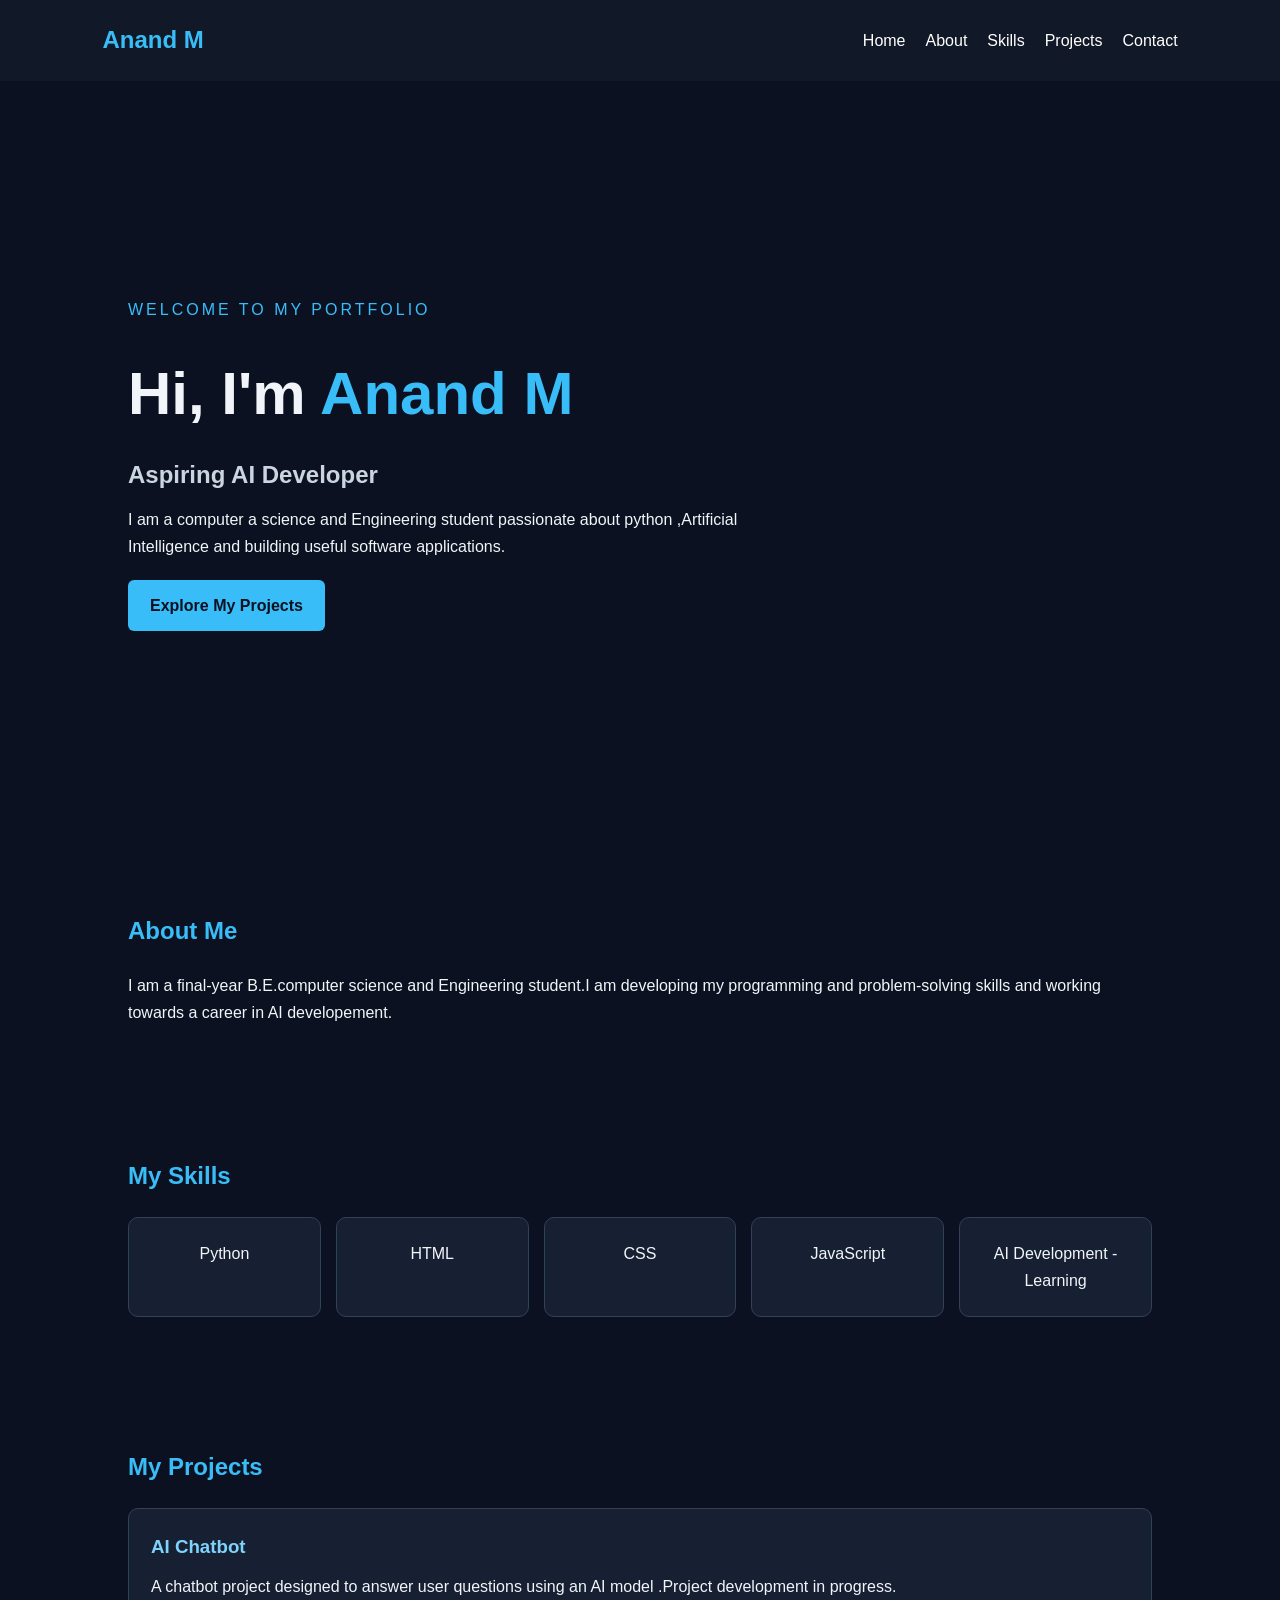
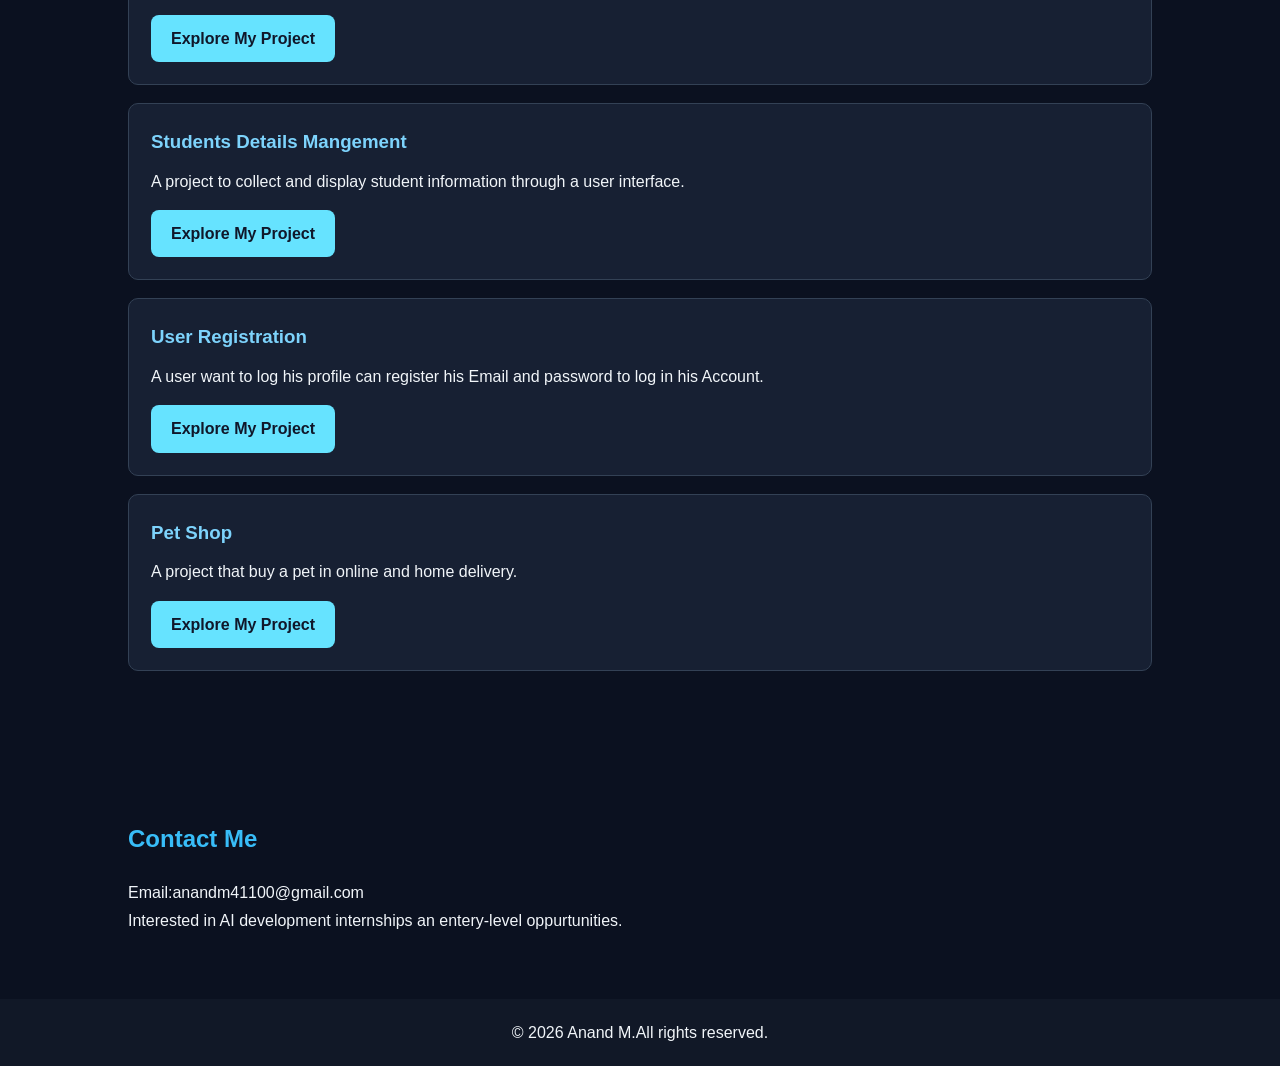
<file: index.html>
<!DOCTYPE html>
<html lang="en">
<head>
    <meta charset="UTF-8">
    <meta name="viewport" content="width=device-width, initial-scale=1.0">
    <title>ANAND M |AI Developer Portfolio</title>
    <link rel="stylesheet" href="style.css">
</head>
<body>
    <header>
        <nav>
            <h2 class="logo">Anand M</h2>
            <ul>
                <li><a href="#home">Home</a></li>
                <li><a href="#about">About</a></li>
                <li><a href="#skills">Skills</a></li>
                <li><a href="#projects">Projects</a></li>
                <li><a href="#contact">Contact</a></li>
            </ul>
        </nav>
    </header>
    <section id="home" class="hero">
        <p class="welcome">WELCOME TO MY PORTFOLIO</p>
        <h1>Hi, I'm <span>Anand M</span></h1>
        <h2>Aspiring AI Developer</h2>
        <p>
          I am a computer a science and Engineering student
          passionate about python ,Artificial Intelligence
          and building useful software applications.
        </p>
        <a href="#projects" class="button">Explore My Projects</a>
    </section>
    <section id="about">
        <h2>About Me</h2>
        <p>
            I am a final-year B.E.computer science and Engineering
            student.I am developing my programming and problem-solving 
            skills and working towards a career in AI developement.
        </p>
    </section>
 <section id ="skills">
    <h2>My Skills</h2>
    <div class="cards">
       <div class="card">Python</div>
       <div class="card">HTML</div>
       <div class="card">CSS</div>
       <div class="card">JavaScript</div>
       <div class="card">AI Development - Learning</div>
    </div>
 </section>   

 <section id="projects">
    <h2>My Projects</h2>

        <div class="project">
           <h3>AI Chatbot</h3>
            <p>
                A chatbot project designed to answer user questions
                 using an AI model .Project development in progress.
            </p>
            <a href="#contact" class="project-btn">Explore My Project</a>
        </div>

        <div class="project">
            <h3>Students Details Mangement</h3>
            <p>
                A project to collect and display student
                information through a user interface.
            </p> 
            <a href="#contact" class="project-btn">Explore My Project</a>
        </div>
        <div class="project">
            <h3>User Registration</h3>
            <p>
                A user want to log his profile can register his 
                Email and password to log in his Account.
            </p>
            <a href="#contact" class="project-btn">Explore My Project</a>
        </div>
 
        <div class="project">
            <h3>Pet Shop</h3>
            <p>
                A project that buy a pet in online 
                and home delivery.
            </p>
            <a href="#contact" class="project-btn">Explore My Project</a>
        </div>
 </section>
        <section id="contact">
            <h2>Contact Me</h2>
            <p>Email:anandm41100@gmail.com</p>
            <p>Interested in AI development internships an entery-level oppurtunities.</p>
        </section>
        <footer>
            <p>&copy; 2026 Anand M.All rights reserved.</p>
        </footer>
        <script src="script.js"></script>
</body>
</html>
</file>
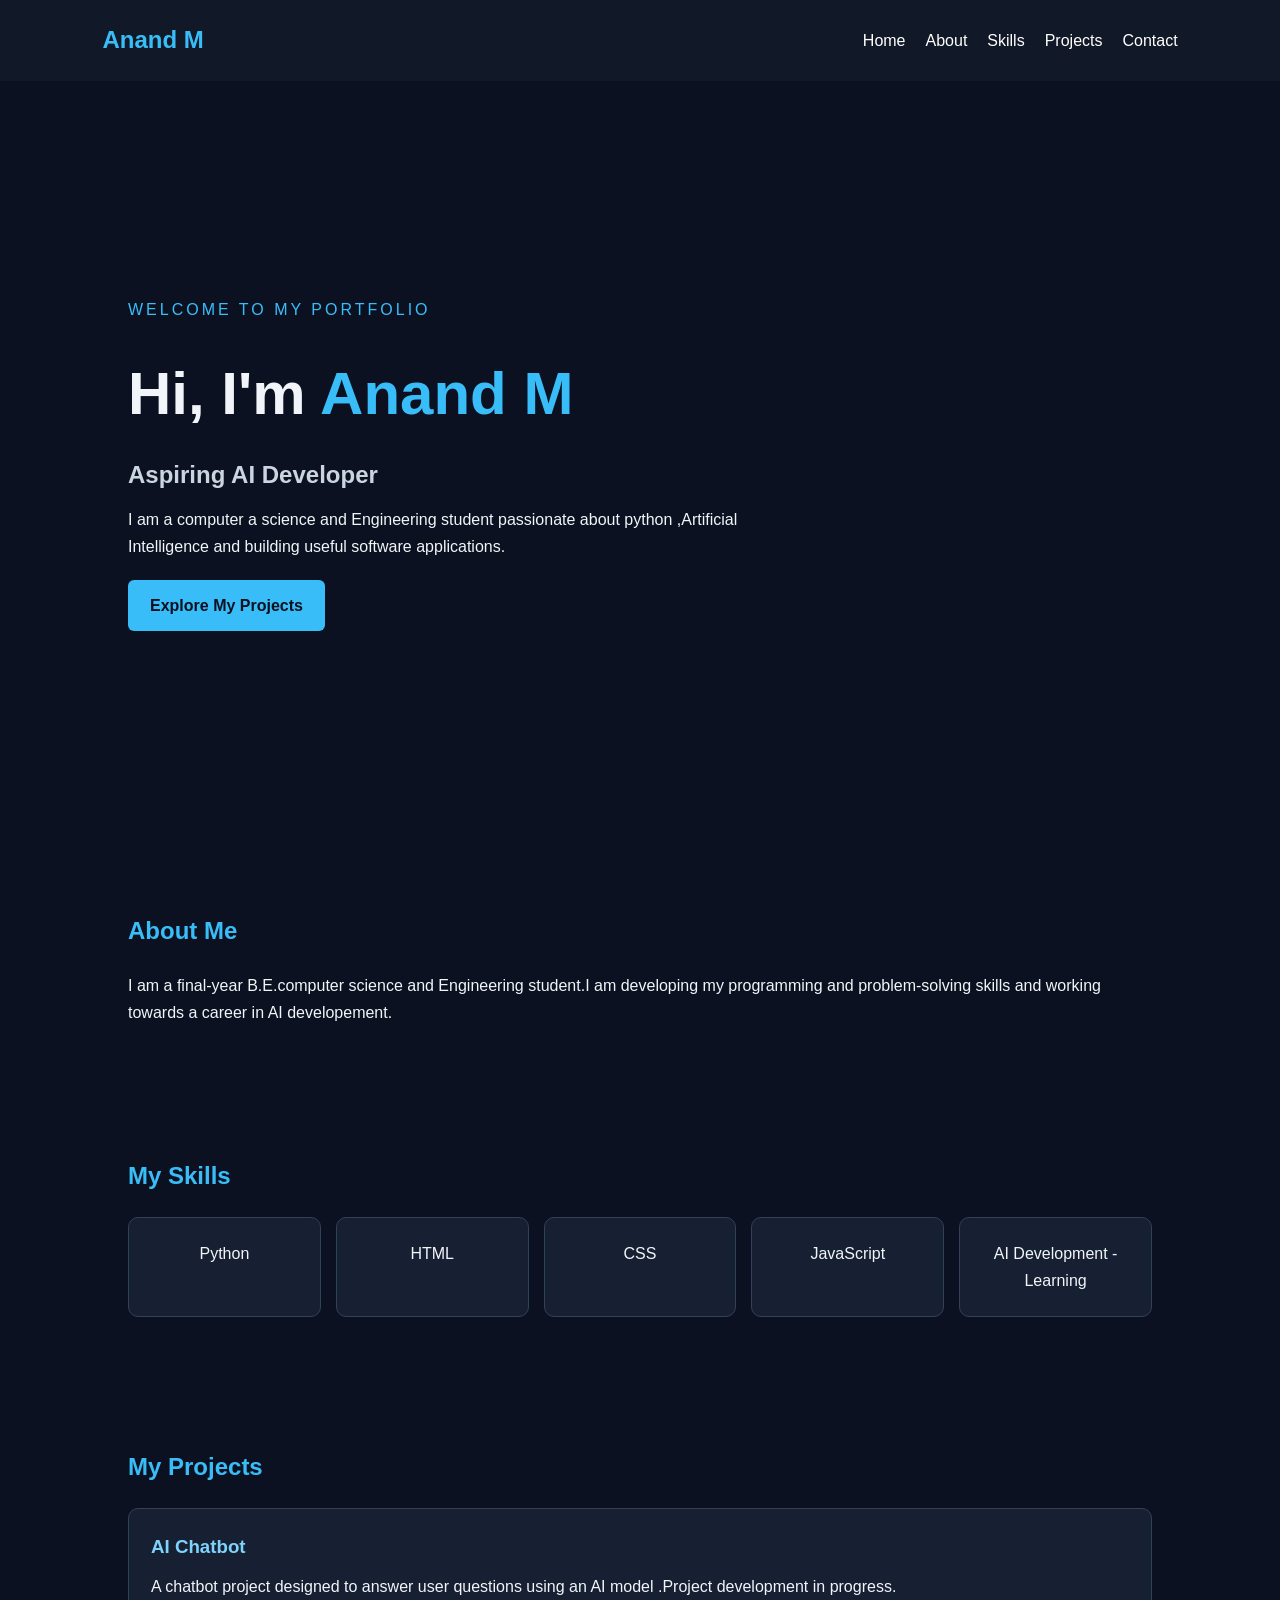
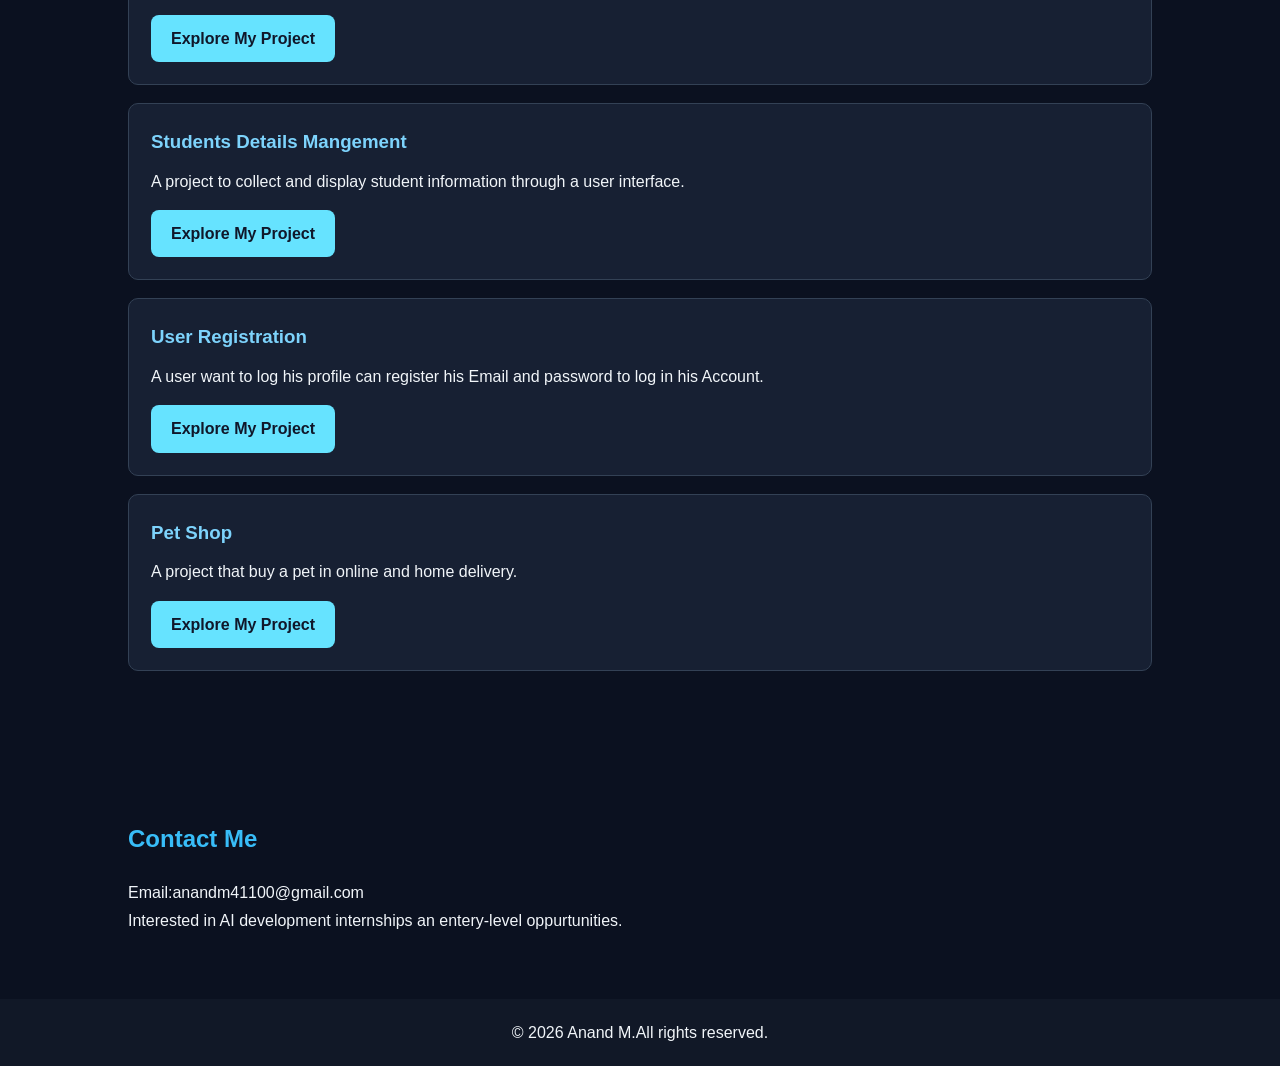
<file: Vel - Copy.html>
<!DOCTYPE html>
<html lang="en">
<head>
    <meta charset="UTF-8">
    <meta name="viewport" content="width=device-width, initial-scale=1.0">
    <title>ANAND M |AI Developer Portfolio</title>
    <link rel="stylesheet" href="style.css">
</head>
<body>
    <header>
        <nav>
            <h2 class="logo">Anand M</h2>
            <ul>
                <li><a href="#home">Home</a></li>
                <li><a href="#about">About</a></li>
                <li><a href="#skills">Skills</a></li>
                <li><a href="#projects">Projects</a></li>
                <li><a href="#contact">Contact</a></li>
            </ul>
        </nav>
    </header>
    <section id="home" class="hero">
        <p class="welcome">WELCOME TO MY PORTFOLIO</p>
        <h1>Hi, I'm <span>Anand M</span></h1>
        <h2>Aspiring AI Developer</h2>
        <p>
          I am a computer a science and Engineering student
          passionate about python ,Artificial Intelligence
          and building useful software applications.
        </p>
        <a href="#projects" class="button">Explore My Projects</a>
    </section>
    <section id="about">
        <h2>About Me</h2>
        <p>
            I am a final-year B.E.computer science and Engineering
            student.I am developing my programming and problem-solving 
            skills and working towards a career in AI developement.
        </p>
    </section>
 <section id ="skills">
    <h2>My Skills</h2>
    <div class="cards">
       <div class="card">Python</div>
       <div class="card">HTML</div>
       <div class="card">CSS</div>
       <div class="card">JavaScript</div>
       <div class="card">AI Development - Learning</div>
    </div>
 </section>   

 <section id="projects">
    <h2>My Projects</h2>

        <div class="project">
           <h3>AI Chatbot</h3>
            <p>
                A chatbot project designed to answer user questions
                 using an AI model .Project development in progress.
            </p>
            <a href="#contact" class="project-btn">Explore My Project</a>
        </div>

        <div class="project">
            <h3>Students Details Mangement</h3>
            <p>
                A project to collect and display student
                information through a user interface.
            </p> 
            <a href="#contact" class="project-btn">Explore My Project</a>
        </div>
        <div class="project">
            <h3>User Registration</h3>
            <p>
                A user want to log his profile can register his 
                Email and password to log in his Account.
            </p>
            <a href="#contact" class="project-btn">Explore My Project</a>
        </div>
 
        <div class="project">
            <h3>Pet Shop</h3>
            <p>
                A project that buy a pet in online 
                and home delivery.
            </p>
            <a href="#contact" class="project-btn">Explore My Project</a>
        </div>
 </section>
        <section id="contact">
            <h2>Contact Me</h2>
            <p>Email:anandm41100@gmail.com</p>
            <p>Interested in AI development internships an entery-level oppurtunities.</p>
        </section>
        <footer>
            <p>&copy; 2026 Anand M.All rights reserved.</p>
        </footer>
        <script src="script.js"></script>
</body>
</html>
</file>
<file: style.css>
*{
    margin: 0;
    padding: 0;
    box-sizing : border-box;
    scroll-behavior: smooth;
}
body{
    font-family: Arial, sans-serif;
    background: #0b1120;
    color: #f1f5f9;
    line-height: 1.7;
}
header{
    background: #111827;
    padding: 20px 8%;
}
nav{
    display: flex;
    justify-content: space-between;
    align-items: center;
    flex-wrap: wrap;
    gap: 15px;
}

.logo, span{
    color:#38bdf8;
}
nav ul {
    display: flex;
    list-style: none;
    gap: 20px;
    flex-wrap: wrap;
}
nav a{
    color: white;
    text-decoration: none;
}

nav a:hover{
    color: #38bdf8;
}
.hero {
    min-height: 85vh;
    display: flex;
    flex-direction: column;
    justify-content: center;
    align-items: flex-start;
    padding: 70px 10%;
}
.welcome{
    color: #38bdf8;
    letter-spacing: 3px;
    margin-bottom: 15px;
}

.hero h1{
  font-size: clamp(36px,6vw,60px);
}

.hero h2{
    margin: 10px 0;
    color: #cbd5e1;
}

.hero p{
    max-width: 650px;
    margin-bottom: 20px;
}

.button{
    background: #38bdf8;
    color: #0b1120;
    padding: 12px 22px;
    border-radius: 6px;
    text-decoration: none;
    font-weight: bold;
}

section:not(.hero){
    padding: 65px 10%;
}

section h2{
    color:#38bdf8;
    margin-bottom: 20px;
}

.cards{
    display: flex;
    flex-wrap: wrap;
    gap: 15px;
}

.card, .project{
    background: #172033;
    border: 1px solid#334155;
    border-radius: 10px;
    padding: 22px;
}

.card{
    flex: 1 1 150px;
    text-align: center;
}

.project{
    margin-bottom: 18px;
}

.project h3{
    color: #7dd3fc;
    margin-bottom: 10px;
}
footer{
    text-align: center;
    padding: 20px;
    background: #111827;
}

@media (max-width:600px){
    nav {
        flex-direction: column;
        align-items: flex-start;
    }
    nav ul{
        gap: 12px;
    }
    .hero{
        min-height: 70vh;
    }
}

.project-btn {
    display: inline-block;
    margin-top: 15px;
    padding: 10px 20px;
    background: #66e3ff;
    color: #10172a;
    text-decoration: none;
    border-radius: 8px;
    font-weight: bold;
    transition: 0.3s;
}

.project-btn:hover {
    background: white;
    transform: scale(1.05);
}
</file>
